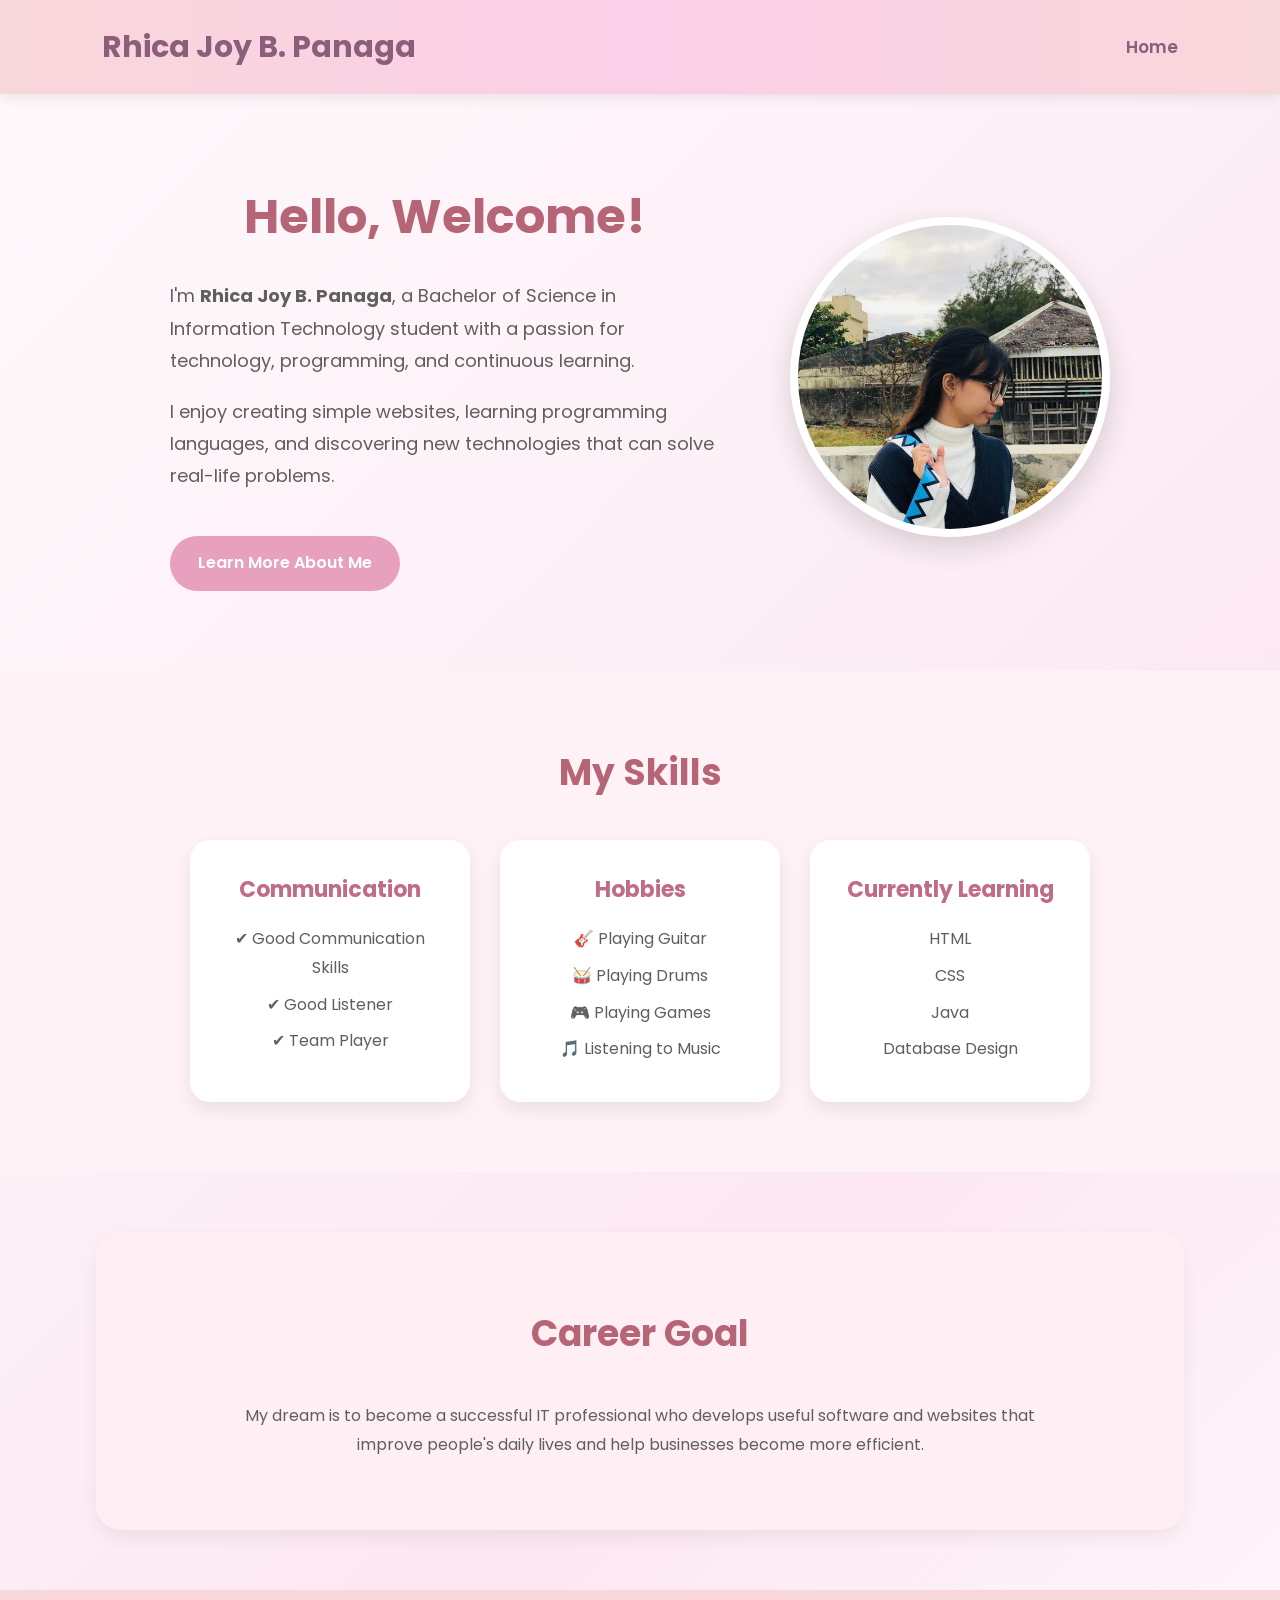
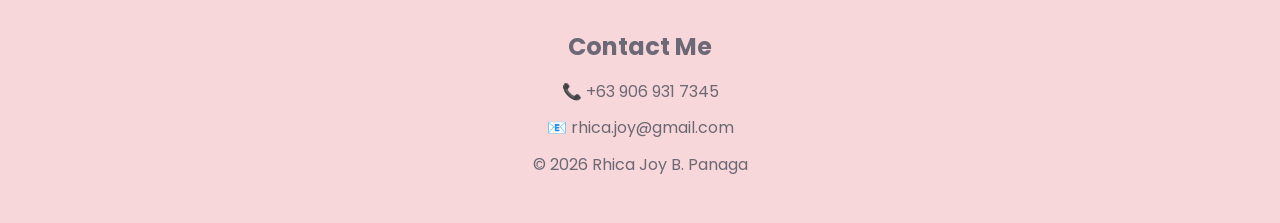
<file: index.html>
<!DOCTYPE html>
<html lang="en">
<head>
<meta charset="UTF-8">
<meta name="viewport" content="width=device-width, initial-scale=1.0">

<title>Rhica Joy | Portfolio</title>

<link rel="stylesheet" href="portfolio.css">

</head>

<body>

<header>

<div class="container">

<h1>Rhica Joy B. Panaga</h1>

<nav>
    <a href="index.html">Home</a>
</nav>

</div>

</header>

<section class="hero">

<div class="hero-text">

<h2>Hello, Welcome!</h2>

<p>
I'm <strong>Rhica Joy B. Panaga</strong>, a Bachelor of Science in Information Technology student with a passion for technology, programming, and continuous learning.
</p>

<p>
I enjoy creating simple websites, learning programming languages, and discovering new technologies that can solve real-life problems.
</p>

<a href="about_me.html" class="btn">Learn More About Me</a>

</div>

<div class="hero-image">
<img src="profile.jpg" alt="Rhica Joy">
</div>

</section>

<section class="skills">

<h2>My Skills</h2>

<div class="cards">

<div class="card">
<h3>Communication</h3>
<p>✔ Good Communication Skills</p>
<p>✔ Good Listener</p>
<p>✔ Team Player</p>
</div>

<div class="card">
<h3>Hobbies</h3>
<p>🎸 Playing Guitar</p>
<p>🥁 Playing Drums</p>
<p>🎮 Playing Games</p>
<p>🎵 Listening to Music</p>
</div>

<div class="card">
<h3>Currently Learning</h3>
<p>HTML</p>
<p>CSS</p>
<p>Java</p>
<p>Database Design</p>
</div>

</div>

</section>

<section class="goals">

<h2>Career Goal</h2>

<p>
My dream is to become a successful IT professional who develops useful software and websites that improve people's daily lives and help businesses become more efficient.
</p>

</section>

<footer>

<h2>Contact Me</h2>

<p>📞 +63 906 931 7345</p>
<p>📧 rhica.joy@gmail.com</p>

<p>© 2026 Rhica Joy B. Panaga</p>

</footer>

</body>
</html>
</file>
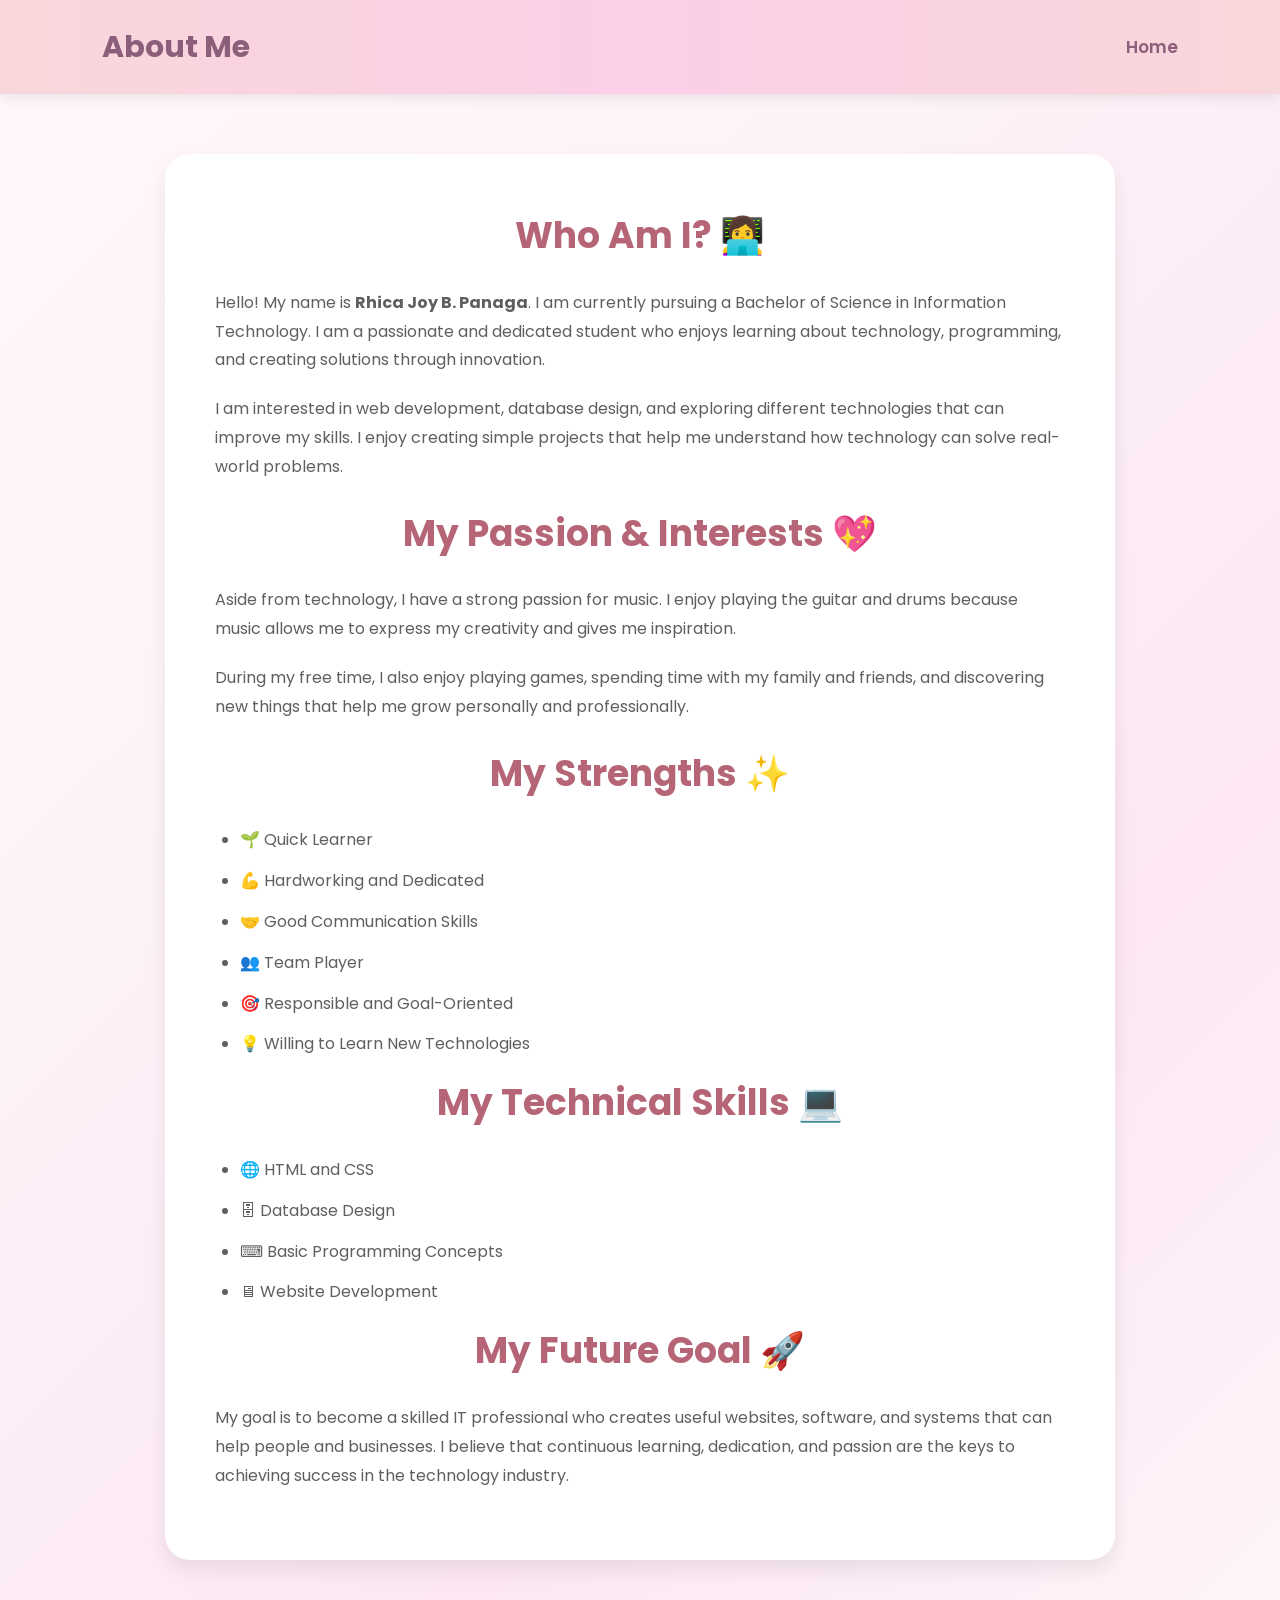
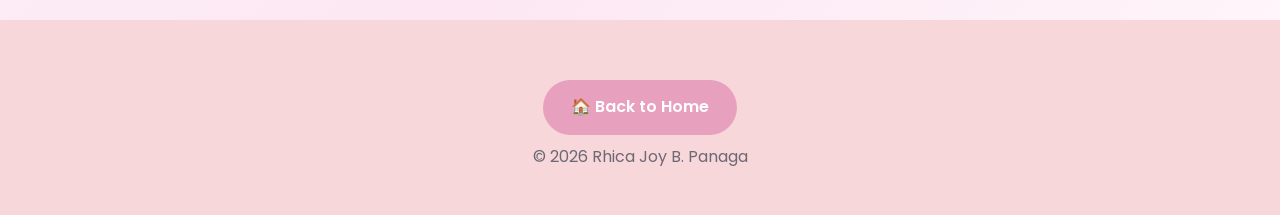
<file: about_me.html>
<!DOCTYPE html>
<html lang="en">

<head>

<meta charset="UTF-8">
<meta name="viewport" content="width=device-width, initial-scale=1.0">

<title>About Me | Rhica Joy</title>

<link rel="stylesheet" href="portfolio.css">

</head>


<body>             
     
     
<!-- HEADER -->

<header>

<div class="container">

<h1>About Me </h1>

<nav>

<a href="index.html">Home</a>

</nav>

</div>

</header>



<!-- ABOUT CONTENT -->

<section class="about-page">


<h2>Who Am I? 👩‍💻</h2>

<p>

Hello! My name is <strong>Rhica Joy B. Panaga</strong>.
I am currently pursuing a Bachelor of Science in Information Technology.
I am a passionate and dedicated student who enjoys learning about technology,
programming, and creating solutions through innovation.

</p>

<p>

I am interested in web development, database design,
and exploring different technologies that can improve my skills.
I enjoy creating simple projects that help me understand how technology
can solve real-world problems.

</p>


<h2>My Passion & Interests 💖</h2>


<p>

Aside from technology, I have a strong passion for music.
I enjoy playing the guitar and drums because music allows me to express
my creativity and gives me inspiration.

</p>


<p>

During my free time, I also enjoy playing games,
spending time with my family and friends,
and discovering new things that help me grow personally and professionally.

</p>



<h2>My Strengths ✨</h2>


<ul>

<li>🌱 Quick Learner</li>

<li>💪 Hardworking and Dedicated</li>

<li>🤝 Good Communication Skills</li>

<li>👥 Team Player</li>

<li>🎯 Responsible and Goal-Oriented</li>

<li>💡 Willing to Learn New Technologies</li>

</ul>



<h2>My Technical Skills 💻</h2>


<ul>

<li>🌐 HTML and CSS</li>

<li>🗄 Database Design</li>

<li>⌨ Basic Programming Concepts</li>

<li>🖥 Website Development</li>

</ul>



<h2>My Future Goal 🚀</h2>


<p>

My goal is to become a skilled IT professional who creates useful websites,
software, and systems that can help people and businesses.
I believe that continuous learning, dedication, and passion are the keys
to achieving success in the technology industry.

</p>


</section>




<!-- FOOTER -->

<footer>


<a href="index.html" class="btn">
🏠 Back to Home
</a>


<p>

© 2026 Rhica Joy B. Panaga

</p>


</footer>


</body>

</html>
</file>
<file: portfolio.css>
/* ===========================
   Google Font
=========================== */

@import url('https://fonts.googleapis.com/css2?family=Poppins:wght@300;400;500;600;700&display=swap');


/* ===========================
   Reset
=========================== */

*{
    margin:0;
    padding:0;
    box-sizing:border-box;
    scroll-behavior:smooth;
}


/* ===========================
   Body
=========================== */

body{

    font-family:'Poppins', sans-serif;

    background:linear-gradient(
        135deg,
        #FFF8FB,
        #FDF2F8,
        #FCE7F3,
        #FFF8FB
    );

    color:#5F5F5F;

    line-height:1.8;

}



/* ===========================
   Header
=========================== */

header{

    background:linear-gradient(
        90deg,
        #F8D7DA,
        #FBCFE8,
        #F8D7DA
    );

    padding:20px 8%;

    box-shadow:0 4px 12px rgba(0,0,0,.08);

    position:sticky;

    top:0;

    z-index:1000;

}


.container{

    display:flex;

    justify-content:space-between;

    align-items:center;

}


header h1{

    color:#8C5E7A;

    font-size:30px;

    font-weight:700;

}



nav a{

    text-decoration:none;

    color:#8C5E7A;

    margin-left:25px;

    font-size:17px;

    font-weight:600;

    transition:.3s;

}


nav a:hover{

    color:#E295B5;

}



/* ===========================
   Hero Section
=========================== */

.hero{

    display:flex;

    justify-content:center;

    align-items:center;

    gap:70px;

    padding:80px 10%;

    flex-wrap:wrap;

    animation:fadeUp 1.2s ease;

}



.hero-text{

    max-width:550px;

}



.hero-text h2{

    font-size:48px;

    color:#B56576;

    margin-bottom:20px;

}


.hero-text p{

    margin-bottom:18px;

    font-size:18px;

}



/* Profile Image */

.hero-image img{

    width:320px;

    height:320px;

    object-fit:cover;

    border-radius:50%;

    border:8px solid white;

    box-shadow:0 10px 30px rgba(0,0,0,.15);

    animation:float 4s ease-in-out infinite;

}



/* ===========================
   Animations
=========================== */


@keyframes float{

    0%{

        transform:translateY(0);

    }


    50%{

        transform:translateY(-15px);

    }


    100%{

        transform:translateY(0);

    }

}



@keyframes fadeUp{

    from{

        opacity:0;

        transform:translateY(40px);

    }


    to{

        opacity:1;

        transform:translateY(0);

    }

}



/* ===========================
   Button
=========================== */


.btn{

    display:inline-block;

    margin-top:25px;

    padding:13px 28px;

    background:#E8A0BF;

    color:white;

    text-decoration:none;

    border-radius:40px;

    font-weight:600;

    transition:.3s;

}



.btn:hover{

    background:#D97A9E;

    transform:translateY(-5px) scale(1.05);

    box-shadow:0 10px 20px rgba(232,160,191,.4);

}



/* ===========================
   General Sections
=========================== */


section{

    padding:70px 10%;

}



section h2{

    text-align:center;

    color:#B56576;

    margin-bottom:35px;

    font-size:36px;

}



/* ===========================
   About Preview
=========================== */


.about-preview{

    width:85%;

    margin:50px auto;

    background:white;

    padding:50px;

    border-radius:25px;

    text-align:center;

    box-shadow:0 10px 20px rgba(0,0,0,.08);

    animation:fadeUp 1.2s ease;

}



.about-preview p{

    max-width:800px;

    margin:auto;

    font-size:18px;

}



/* ===========================
   Skills Cards
=========================== */


.skills{

    background:#FFF2F6;

}


.cards{

    display:flex;

    justify-content:center;

    flex-wrap:wrap;

    gap:30px;

}



.card{

    width:280px;

    background:white;

    border-radius:20px;

    padding:30px;

    text-align:center;

    box-shadow:0 8px 18px rgba(0,0,0,.08);

    transition:.4s;

}



.card:hover{

    transform:translateY(-12px);

    box-shadow:0 15px 30px rgba(0,0,0,.15);

}



.card h3{

    color:#C06C84;

    margin-bottom:15px;

    font-size:22px;

}


.card p{

    margin:8px 0;

}



/* ===========================
   Goals
=========================== */


.goals{

    background:#FFEFF5;

    border-radius:25px;

    width:85%;

    margin:60px auto;

    text-align:center;

    box-shadow:0 8px 18px rgba(0,0,0,.06);

}



.goals p{

    max-width:800px;

    margin:auto;

}



/* ===========================
   Quote
=========================== */


.quote{

    width:85%;

    margin:50px auto;

    padding:50px;

    text-align:center;

    background:#FFEFF5;

    border-radius:25px;

}



.quote p{

    font-size:22px;

    font-style:italic;

    color:#B56576;

}



/* ===========================
   About Page
=========================== */


.about-page{

    width:85%;

    max-width:950px;

    margin:60px auto;

    background:white;

    padding:50px;

    border-radius:25px;

    box-shadow:0 10px 20px rgba(0,0,0,.08);

    animation:fadeUp 1.2s ease;

}



.about-page h2{

    color:#B56576;

    margin-bottom:20px;

}



.about-page p{

    margin-bottom:20px;

}



.about-page ul{

    margin-left:25px;

}



.about-page li{

    margin-bottom:12px;

}



/* ===========================
   Footer
=========================== */


footer{

    background:#F8D7DA;

    text-align:center;

    padding:35px;

    margin-top:60px;

    color:#6D6875;

}



footer h2{

    margin-bottom:10px;

}



footer p{

    margin:8px 0;

}



/* ===========================
   Mobile Responsive
=========================== */


@media(max-width:900px){


.hero{

    flex-direction:column-reverse;

    text-align:center;

}



.hero-text h2{

    font-size:38px;

}



.hero-image img{

    width:250px;

    height:250px;

}



.cards{

    flex-direction:column;

    align-items:center;

}



.card{

    width:90%;

}



.about-page,
.about-preview,
.quote{

    width:92%;

}



header{

    padding:15px 5%;

}



.container{

    flex-direction:column;

    gap:15px;

}



nav a{

    margin:0 12px;

}


}
</file>
